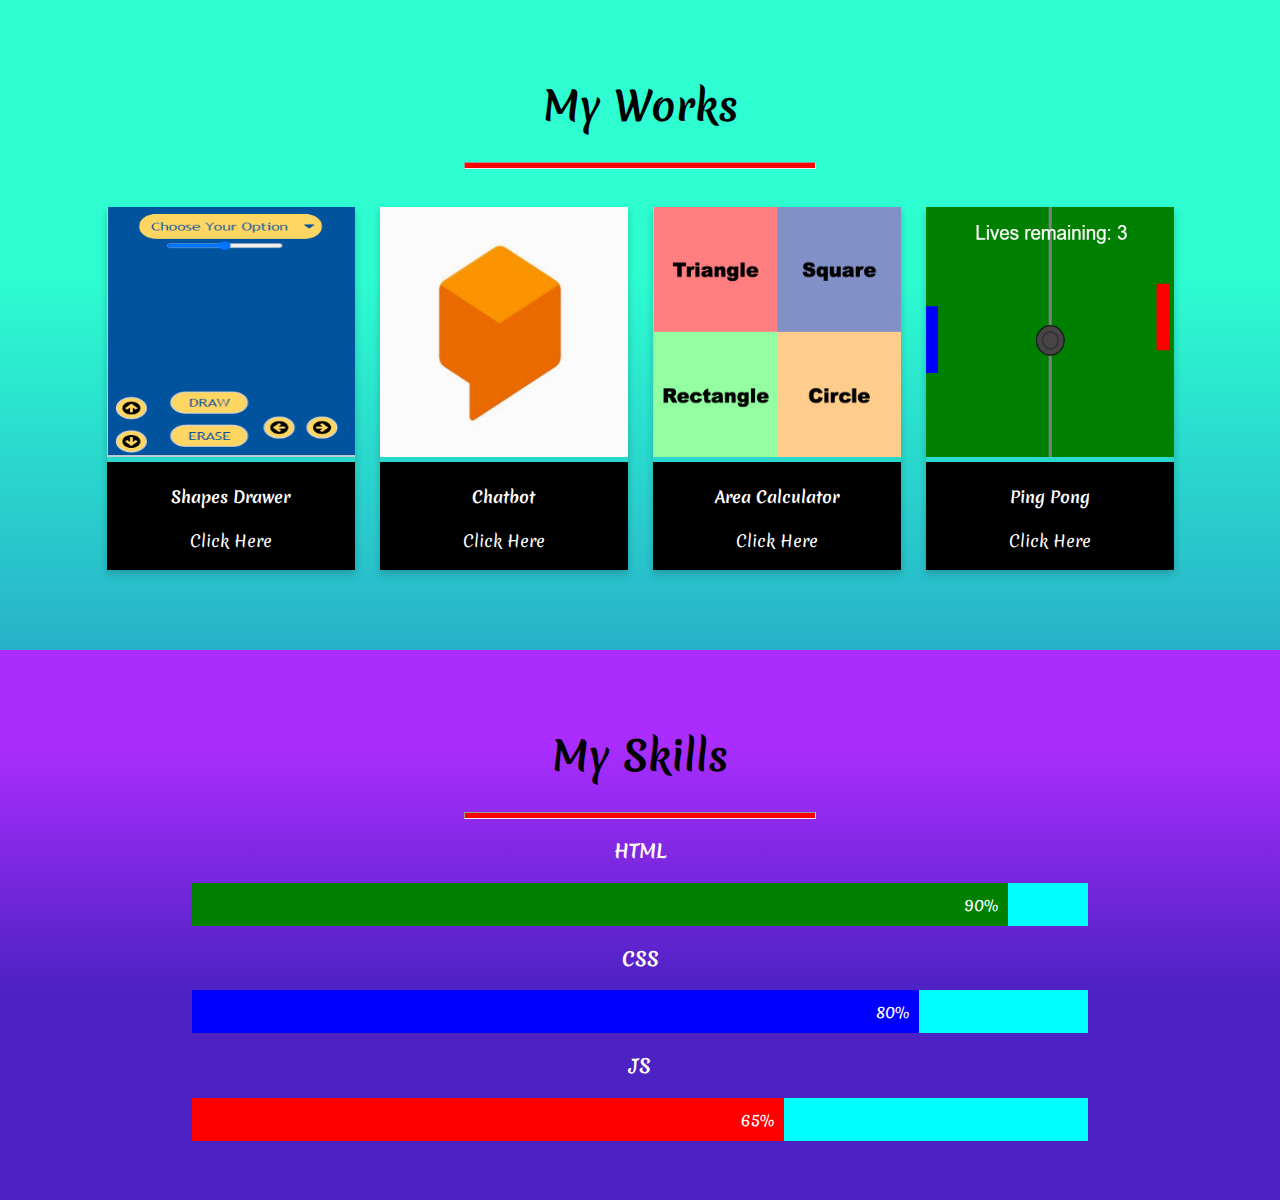
<file: Index (2).html>
<!DOCTYPE html>
<html lang="">    
<head>
    
    <title>My Works And Skills</title>
    <link rel="stylesheet" href="Style%20(2).css">
    <link rel="preconnect" href="https://fonts.gstatic.com">
<link href="https://fonts.googleapis.com/css2?family=Merienda:wght@700&display=swap" rel="stylesheet">
</head>

<body>
    <section id="works">
        <h1> My Works </h1>
        <hr>
        <div class="row">
            <div class="card">
                <img src="yyyy.PNG">
                <div class="container">
                <h4> Shapes Drawer </h4>
                <p> <a  href="https://studio.code.org/projects/applab/6spp8nLjaRu1Ic_bqnXylr8-WJ-rOq3y8mxk5Kej2gM" target="_blank">Click Here</a></p>
                    </div>   
            
            </div>
            <div class="card">
                <img src="dialogflow.png">
                <div class="container">
                <h4> Chatbot </h4>
                <p> <a  href="https://bot.dialogflow.com/780d58cd-3522-43d4-8962-af82046a597e" target=_blank>Click Here</a></p>
                    </div> 
            </div>
            <div class="card">
                <img src="perimeter.png">
                <div class="container">
                <h4> Area Calculator </h4>
                <p> <a  href="https://studio.code.org/projects/applab/VxK1NQQj6f-M7X94JLL1Eb61LlLtK_q8O34yOLpXJBw" target="_blank">Click Here</a></p>
                    </div> 
            </div>
            <div class="card">
                <img src="ponggame.png">
                <div class="container">
                <h4>Ping Pong </h4>
                <p> <a  href="https://studio.code.org/projects/gamelab/PnoMRNtlY-bI-tJXA8Y5b5dSYmRI8E3GoY6QnV5Sh0E" target="_blank">Click Here</a></p>
                    </div> 
            </div>      
            
            
    </div>
    
    
    
    
    </section>
    <section id="skills">
        <h1> My Skills </h1>
        <hr>
        <h3>HTML</h3>
        <div class="container-bar">
            <div class="skills html">
            90%
            </div>     
         </div>
        <h3>CSS</h3>
        <div class="container-bar">
            <div class="skills css">
            80%
            </div>     
         </div>
        <h3>JS</h3>
        <div class="container-bar">
            <div class="skills js">
            65%
            </div>     
         </div>
         </section>
    
</body>
</html>
</file>
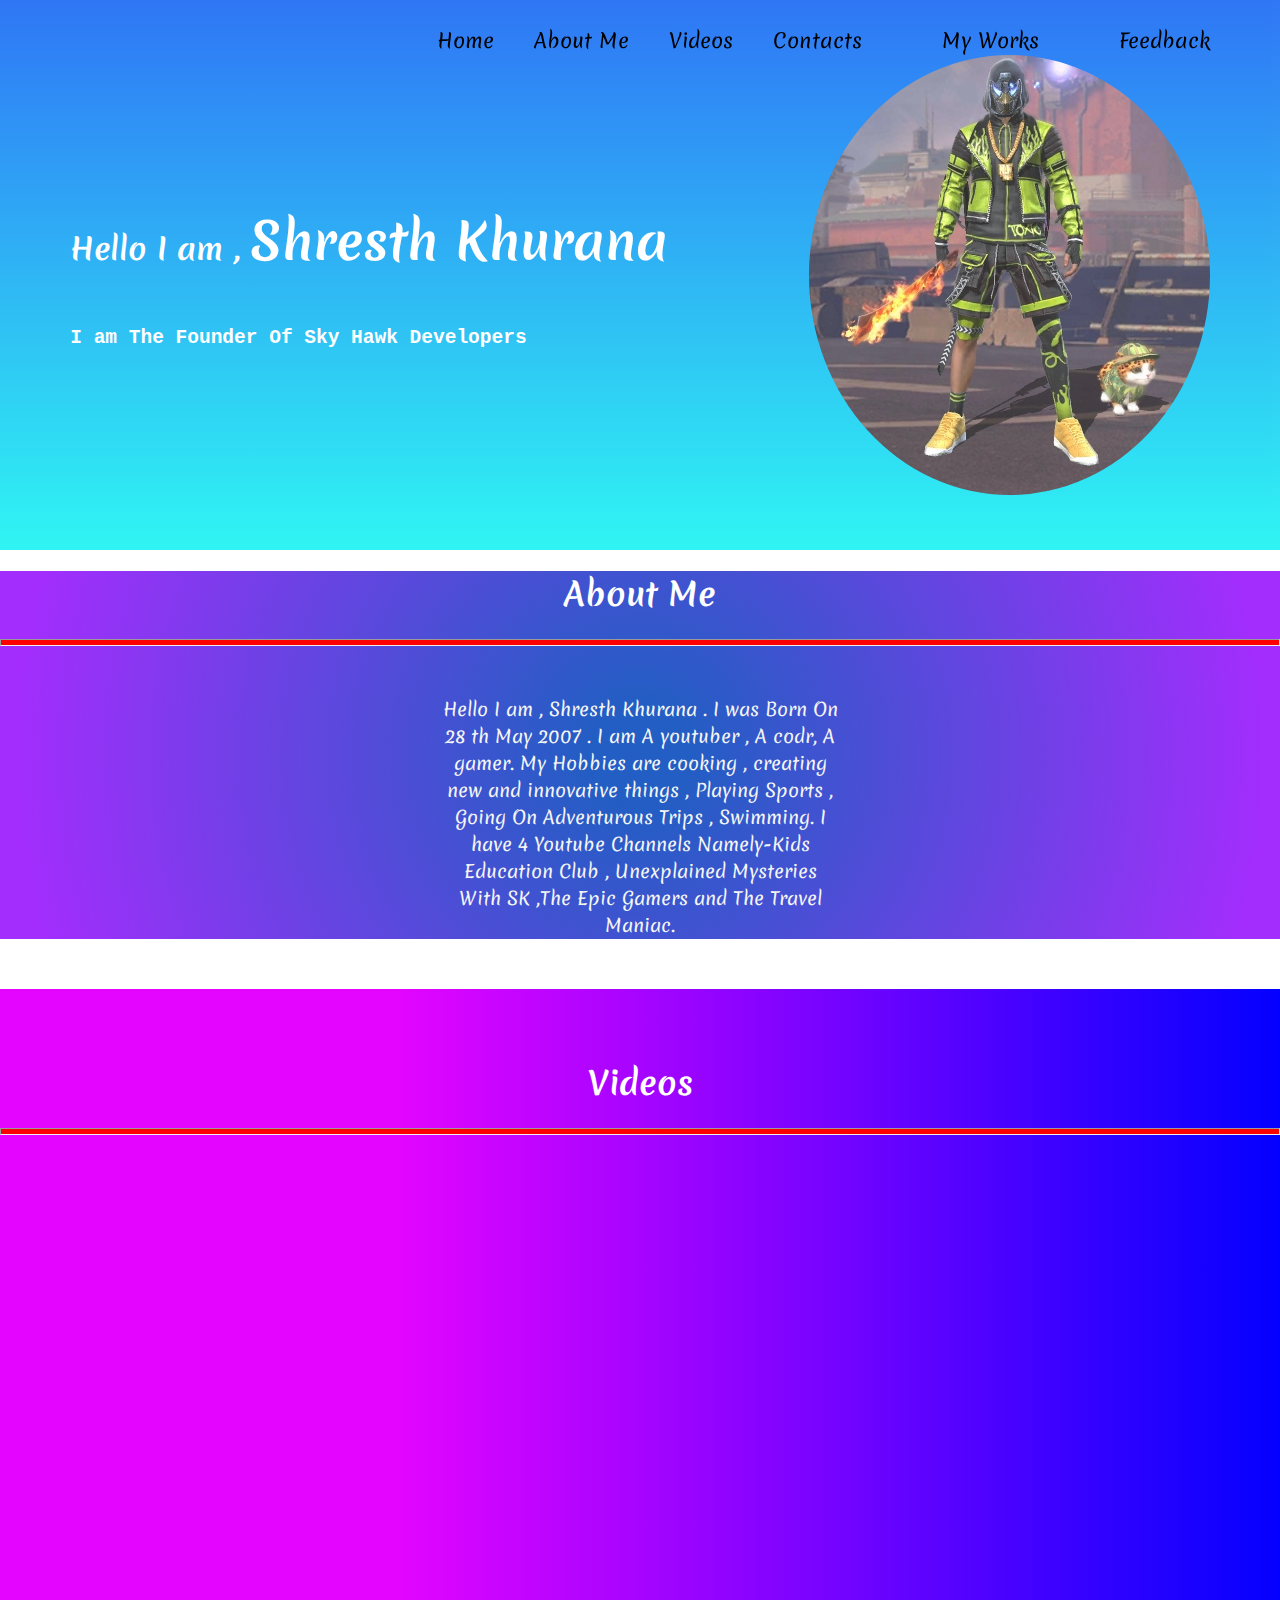
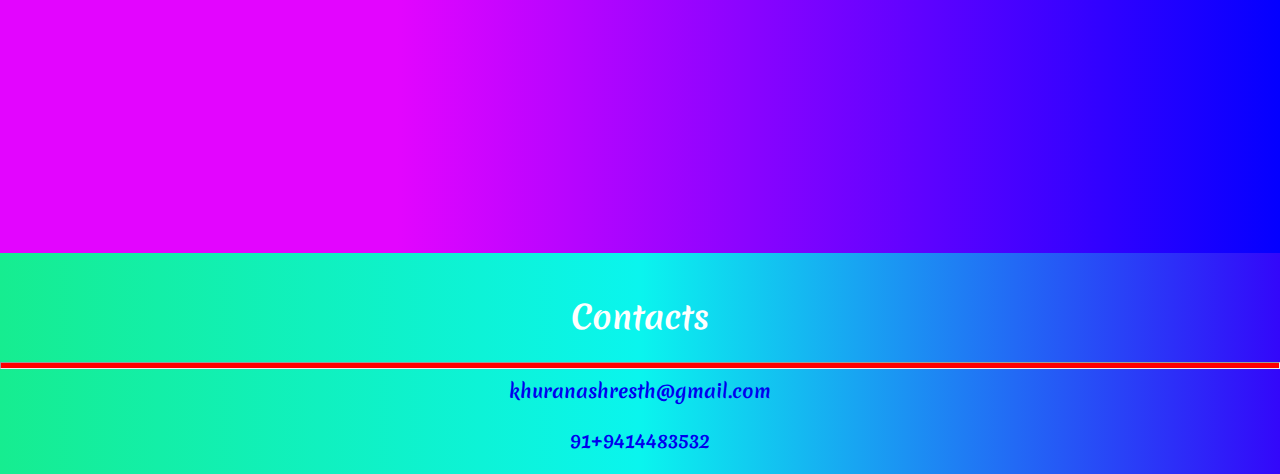
<file: Index(1).html>
<!DOCTYPE html>
<html lang="">
<head>
    
    <title>Shresth Khurana </title>
     <meta name="viewport" content="width=device-width,initial-scale=1.0">
    <link rel="stylesheet" href="Style(1).css">
    <link rel="preconnect" href="https://fonts.gstatic.com">
<link href="https://fonts.googleapis.com/css2?family=Merienda:wght@700&display=swap" rel="stylesheet">
</head>

<body>
    <ul class="menu">
    <li><a href="#home">Home</a></li>
    <li><a href="#about"> About Me</a></li>
    <li><a href="#videos"> Videos</a></li>
    <li><a href="#contacts">Contacts</a></li>
        <li><a href="#works"><a href="Index%20(2).html" target=_blank>My Works</a></a></li>
        <li><a href="#feedback"><a href="https://docs.google.com/forms/d/e/1FAIpQLScwgIATcKZQrETCyLTCep_LkpkhHIZUmC6v8Bta-RDSGLK9QA/viewform?usp=sf_link"target=_blank>Feedback</a></a></li>
    </ul>
    <header id="home" class="bg">
        <div>
            <h1>Hello I am ,
                <span>Shresth Khurana</span>
                        
            </h1>
            <h2>I am The Founder Of Sky Hawk Developers</h2>
                    
        </div>
        <img src="Capture.jpg">
             </header>
        <section id="about">
            <h1> About Me</h1>
            <hr>
            <p> Hello I am , Shresth Khurana . I was Born On 28 th May 2007 . I am A youtuber , A codr, A gamer. My Hobbies are cooking , creating new and innovative things , Playing Sports , Going On Adventurous Trips , Swimming. I have 4 Youtube Channels Namely-Kids Education Club , Unexplained Mysteries With SK ,The Epic Gamers and The Travel Maniac.</p>
            
    </section>
    <section id="videos" class="centre">
        <h1> Videos </h1>
        <hr>
        
        <iframe width="500" height="300" src="https://www.youtube.com/embed/UozkTUZCT2Y" frameborder="0" allow="accelerometer; autoplay; clipboard-write; encrypted-media; gyroscope; picture-in-picture" allowfullscreen></iframe>
        
        <iframe width="500" height="300" src="https://www.youtube.com/embed/mQx07v1diIw" frameborder="0" allow="accelerometer; autoplay; clipboard-write; encrypted-media; gyroscope; picture-in-picture" allowfullscreen></iframe>
        
        <iframe width="500" height="300" src="https://www.youtube.com/embed/zG3Rb7RvPJc" frameborder="0" allow="accelerometer; autoplay; clipboard-write; encrypted-media; gyroscope; picture-in-picture" allowfullscreen></iframe>
    
    
    </section>
    <footer id="contacts" class="centre">
        <h1> Contacts </h1>
        <hr>
        <a href="mailto:khuranashresth@gmail.com"><h3> khuranashresth@gmail.com </h3></a>
        <br><br>
        <a href="tel:9414483532"><h3>91+9414483532</h3></a> 
    </footer>    
</body>
</html>
</file>
<file: Style(1).css>
body{
    margin: 0px;
    font-family: Merienda;
    
}
.bg{
    display: flex;
    justify-content: space-around;
    height: 550px;
    align-items:center;
    opacity: 0.83;
    color: white;
    z-index: 9;
    background: linear-gradient(0deg, rgba(6,240,241,1) 2%, rgba(6,91,244,1) 100%);
            
}
.bg img{
    border-radius: 50%;
    
}
.bg h1{
    font-size: 30px;
    margin-bottom: 50px;
}
.bg span{
    font-size: 50px;
}
.bg h2{
    font-family: monospace;
}

.menu{
    list-style-type: none;
    position: fixed;
    top: 10px;
    right: 50px;
    z-index: 10;
}
.menu li{
    float: left;
    
}
.menu a{
    display: inline-block;
    padding-left: 20px;
    padding-right: 20px;
    text-decoration: none;
    color: black;
    font-size: 20px;   
    
}

.menu a:hover{
    color: white;
    background-color: black;
}
#about{
    text-align: center;
    background: radial-gradient(circle, rgba(34,94,195,1) 7%, rgba(163,45,253,1) 94%);
}
    
hr{
    width 50px;
    height: 5px;
    background-color: red;
}
p{
    max-width: 400px;
    font-size:18px;
    line-height: 1.5;
    color: whitesmoke;
    margin: 50px auto;
}

h1{
    color: white;
}
.centre{
    text-align: center;
}
#videos{
    padding-top: 50px;
    padding-bottom: 100px;
    background: linear-gradient(90deg, rgba(227,5,255,1) 31%, rgba(4,0,255,1) 100%);
    
}
#contacts{
    padding-top: 20px;
    padding-bottom: 20px;
   background: linear-gradient(90deg, rgba(22,237,144,1) 0%, rgba(10,245,238,1) 50%, rgba(51,7,250,1) 100%);
    
}
#contacts h3{
    display: inline-block;
    margin: 0;
    
}
@media only screen and(max-width:768px){
    img{
        width: 100%;
        height: auto;
    }
}
</file>
